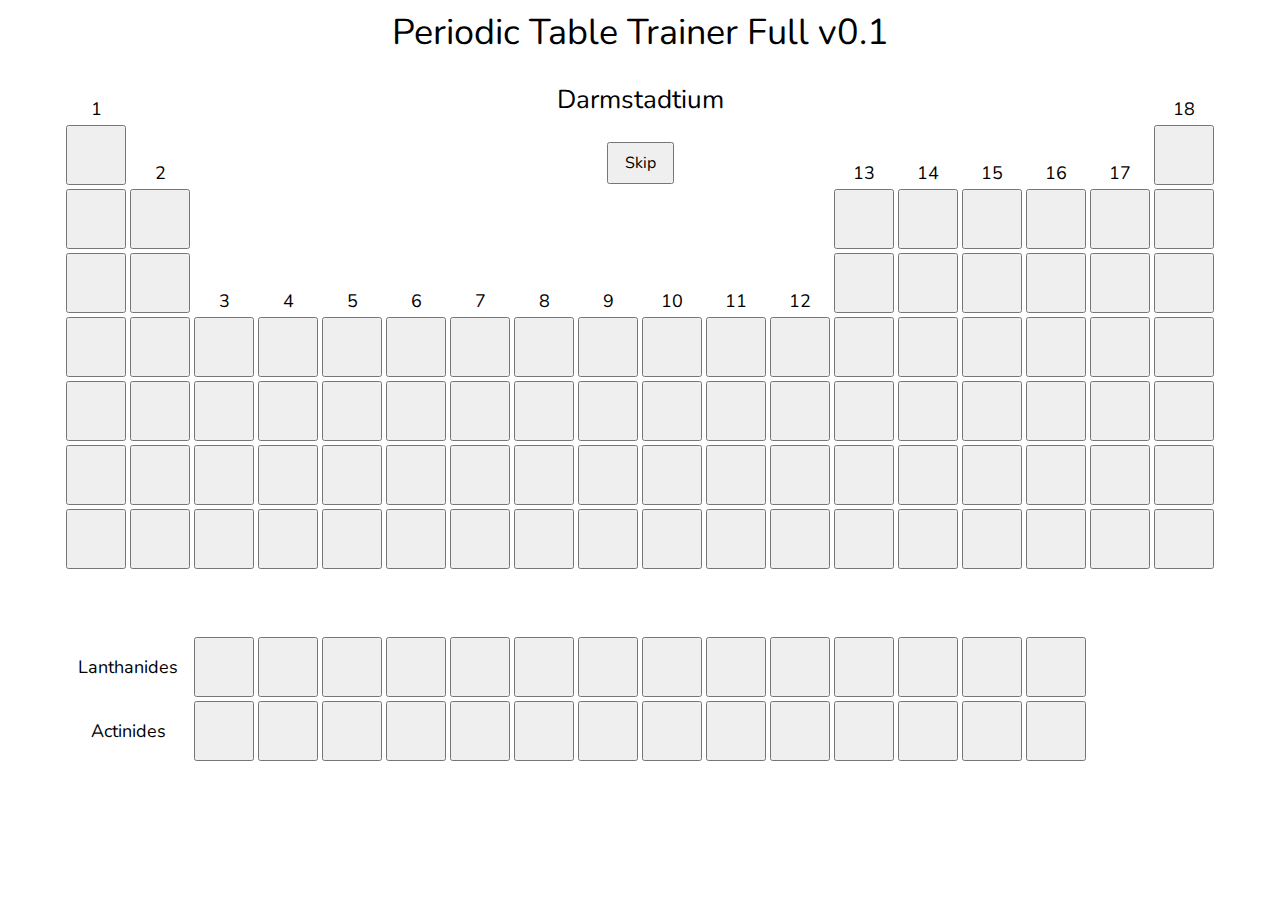
<file: fullptable/index.html>
<!doctype html>
<html>
<head>
  <meta charset="utf-8">
  <link href="https://fonts.googleapis.com/css?family=Nunito" rel="stylesheet">
  <title>periodic table trainer</title>
  <link rel="stylesheet" href="index.css">
</head>
<body>
  <div id="topbar" class="topbar">
    <div id="txt1" class="txt1">Periodic Table Trainer Full v0.1</div>
    <div id="txt3" class="txt3">
      <span id="txt2" class="txt2"></span>
    </div>
    <div id="txt4" class="txt4">
      <button id="skip" class="skip">Skip</button>
    </div>
    <div id="txt5" class="txt5">
      <button id="restart" class="restart">Restart</button>
      <button id="practice" class="practice">Practice Mistakes</button>
    </div>
  </div>
  <table id="main" class="main">
    <tr>
      <td class="no">1</td>
      <td colspan=16></td>
      <td class="no">18</td>
    </tr>
    <tr>
      <td id="s1"><button></button></td>
      <td class="no">2</td>
      <td colspan=10></td>
      <td class="no">13</td>
      <td class="no" class="no">14</td>
      <td class="no">15</td>
      <td class="no">16</td>
      <td class="no">17</td>
      <td id="s2"><button></button></td>
    </tr>
    <tr>
      <td id="s3"><button></button></td>
      <td id="s4"><button></button></td>
      <td colspan=10></td>
      <td id="s5"><button></button></td>
      <td id="s6"><button></button></td>
      <td id="s7"><button></button></td>
      <td id="s8"><button></button></td>
      <td id="s9"><button></button></td>
      <td id="s10"><button></button></td>
    </tr>
    <tr>
      <td id="s11"><button></button></td>
      <td id="s12"><button></button></td>
      <td class="no">3</td>
      <td class="no">4</td>
      <td class="no">5</td>
      <td class="no">6</td>
      <td class="no">7</td>
      <td class="no">8</td>
      <td class="no">9</td>
      <td class="no">10</td>
      <td class="no">11</td>
      <td class="no">12</td>
      <td id="s13"><button></button></td>
      <td id="s14"><button></button></td>
      <td id="s15"><button></button></td>
      <td id="s16"><button></button></td>
      <td id="s17"><button></button></td>
      <td id="s18"><button></button></td>
    </tr>
    <tr>
      <td id="s19"><button></button></td>
      <td id="s20"><button></button></td>
      <td id="s21"><button></button></td>
      <td id="s22"><button></button></td>
      <td id="s23"><button></button></td>
      <td id="s24"><button></button></td>
      <td id="s25"><button></button></td>
      <td id="s26"><button></button></td>
      <td id="s27"><button></button></td>
      <td id="s28"><button></button></td>
      <td id="s29"><button></button></td>
      <td id="s30"><button></button></td>
      <td id="s31"><button></button></td>
      <td id="s32"><button></button></td>
      <td id="s33"><button></button></td>
      <td id="s34"><button></button></td>
      <td id="s35"><button></button></td>
      <td id="s36"><button></button></td>
    </tr>
    <tr>
      <td id="s37"><button></button></td>
      <td id="s38"><button></button></td>
      <td id="s39"><button></button></td>
      <td id="s40"><button></button></td>
      <td id="s41"><button></button></td>
      <td id="s42"><button></button></td>
      <td id="s43"><button></button></td>
      <td id="s44"><button></button></td>
      <td id="s45"><button></button></td>
      <td id="s46"><button></button></td>
      <td id="s47"><button></button></td>
      <td id="s48"><button></button></td>
      <td id="s49"><button></button></td>
      <td id="s50"><button></button></td>
      <td id="s51"><button></button></td>
      <td id="s52"><button></button></td>
      <td id="s53"><button></button></td>
      <td id="s54"><button></button></td>
    </tr>
    <tr>
      <td id="s55"><button></button></td>
      <td id="s56"><button></button></td>
      <td id="s71"><button></button></td>
      <td id="s72"><button></button></td>
      <td id="s73"><button></button></td>
      <td id="s74"><button></button></td>
      <td id="s75"><button></button></td>
      <td id="s76"><button></button></td>
      <td id="s77"><button></button></td>
      <td id="s78"><button></button></td>
      <td id="s79"><button></button></td>
      <td id="s80"><button></button></td>
      <td id="s81"><button></button></td>
      <td id="s82"><button></button></td>
      <td id="s83"><button></button></td>
      <td id="s84"><button></button></td>
      <td id="s85"><button></button></td>
      <td id="s86"><button></button></td>
    </tr>
    <tr>
      <td id="s87"><button></button></td>
      <td id="s88"><button></button></td>
      <td id="s103"><button></button></td>
      <td id="s104"><button></button></td>
      <td id="s105"><button></button></td>
      <td id="s106"><button></button></td>
      <td id="s107"><button></button></td>
      <td id="s108"><button></button></td>
      <td id="s109"><button></button></td>
      <td id="s110"><button></button></td>
      <td id="s111"><button></button></td>
      <td id="s112"><button></button></td>
      <td id="s113"><button></button></td>
      <td id="s114"><button></button></td>
      <td id="s115"><button></button></td>
      <td id="s116"><button></button></td>
      <td id="s117"><button></button></td>
      <td id="s118"><button></button></td>
    </tr>
    <tr>
      <td colspan="18"></td>
    </tr>
    <tr>
      <td colspan="2" class="lanthacta">Lanthanides</td>
      <td id="s57"><button></button></td>
      <td id="s58"><button></button></td>
      <td id="s59"><button></button></td>
      <td id="s60"><button></button></td>
      <td id="s61"><button></button></td>
      <td id="s62"><button></button></td>
      <td id="s63"><button></button></td>
      <td id="s64"><button></button></td>
      <td id="s65"><button></button></td>
      <td id="s66"><button></button></td>
      <td id="s67"><button></button></td>
      <td id="s68"><button></button></td>
      <td id="s69"><button></button></td>
      <td id="s70"><button></button></td>
    </tr>
    <tr>
      <td colspan="2" class="lanthacta">Actinides</td>
      <td id="s89"><button></button></td>
      <td id="s90"><button></button></td>
      <td id="s91"><button></button></td>
      <td id="s92"><button></button></td>
      <td id="s93"><button></button></td>
      <td id="s94"><button></button></td>
      <td id="s95"><button></button></td>
      <td id="s96"><button></button></td>
      <td id="s97"><button></button></td>
      <td id="s98"><button></button></td>
      <td id="s99"><button></button></td>
      <td id="s100"><button></button></td>
      <td id="s101"><button></button></td>
      <td id="s102"><button></button></td>
    </tr>
  </table>
  <script src='names.js'></script>
  <script src='index.js'></script>
</body>
</html>
</file>
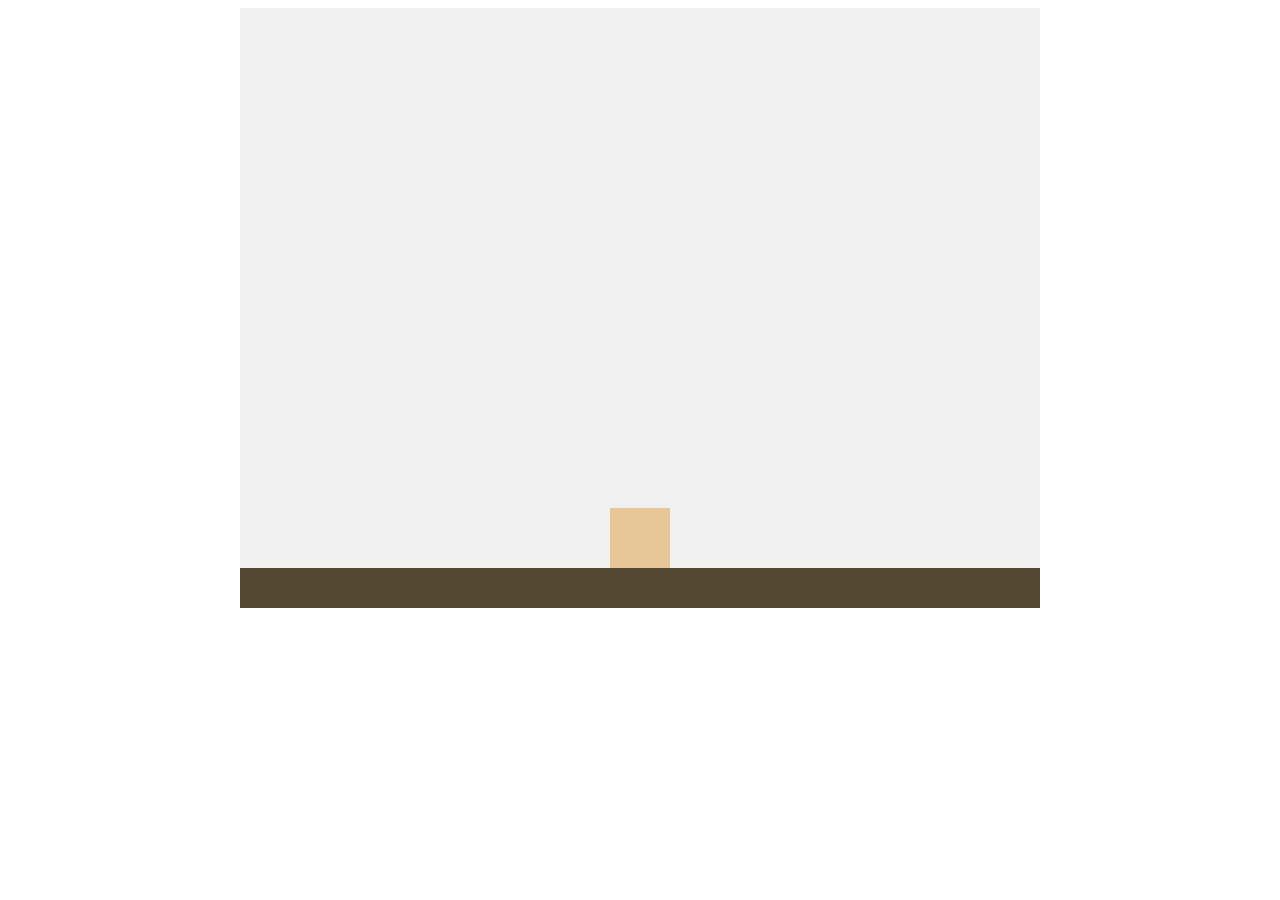
<file: movement/index.html>
<html>
<head>
  <meta charset="utf-8">
  <link href="https://fonts.googleapis.com/css?family=Nunito" rel="stylesheet">
  <title>cool movement</title>
</head>
<body>
  <script src='p5.js'></script>
  <script src='index.js'></script>
</body>
</html>
</file>
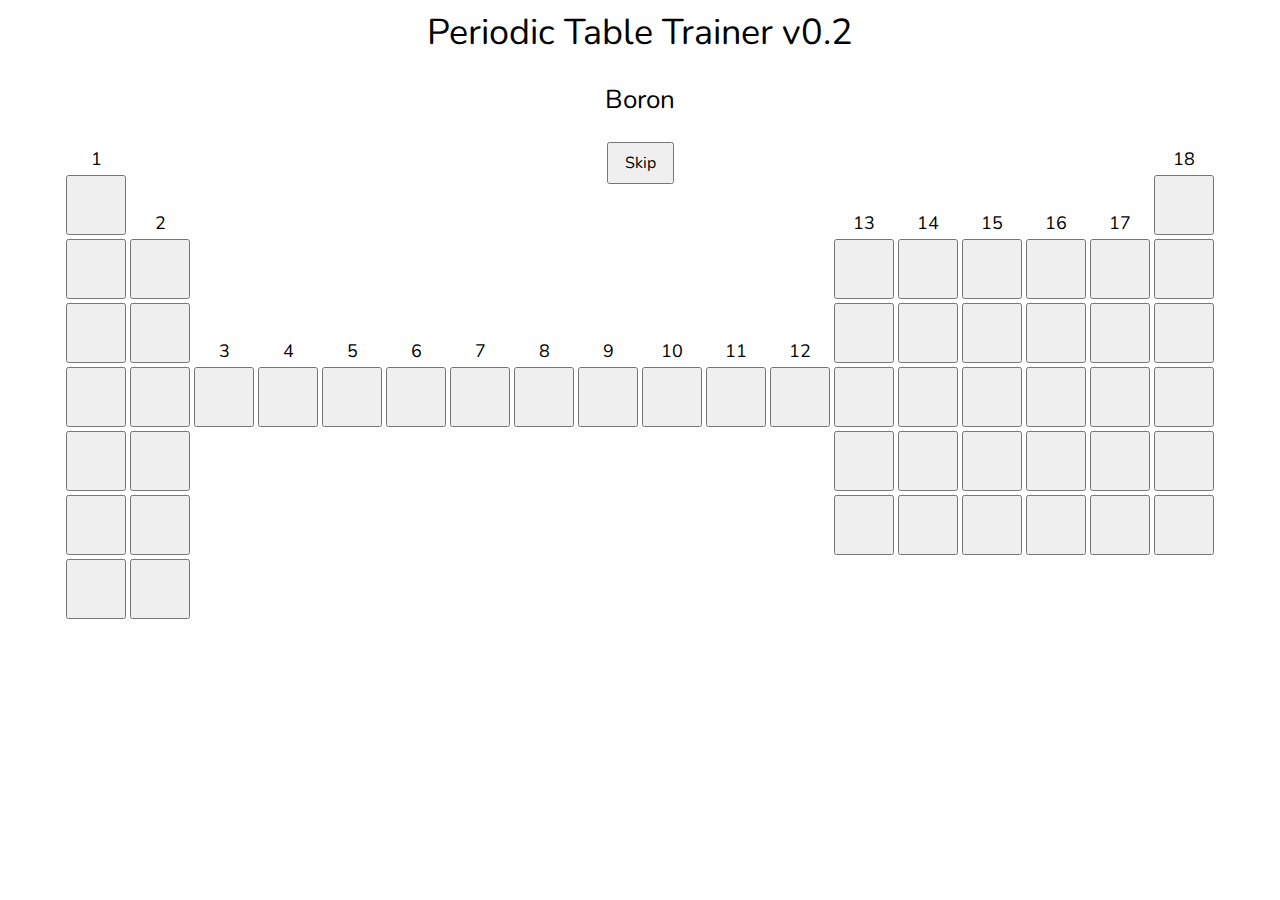
<file: ptable/index.html>
<!doctype html>
<html>
<head>
  <meta charset="utf-8">
  <link href="https://fonts.googleapis.com/css?family=Nunito" rel="stylesheet">
  <title>periodic table trainer</title>
  <link rel="stylesheet" href="index.css">
</head>
<body>
  <div id="topbar" class="topbar">
    <div id="txt1" class="txt1">Periodic Table Trainer v0.2</div>
    <div id="txt3" class="txt3">
      <span id="txt2" class="txt2"></span>
    </div>
    <div id="txt4" class="txt4">
      <button id="skip" class="skip">Skip</button>
    </div>
    <div id="txt5" class="txt5">
      <button id="restart" class="restart">Restart</button>
      <button id="practice" class="practice">Practice Mistakes</button>
    </div>
  </div>
  <table id="main" class="main">
    <tr>
      <td class="no">1</td>
      <td colspan=16></td>
      <td class="no">18</td>
    </tr>
    <tr>
      <td id="s1"><button></button></td>
      <td class="no">2</td>
      <td colspan=10></td>
      <td class="no">13</td>
      <td class="no" class="no">14</td>
      <td class="no">15</td>
      <td class="no">16</td>
      <td class="no">17</td>
      <td id="s2"><button></button></td>
    </tr>
    <tr>
      <td id="s3"><button></button></td>
      <td id="s4"><button></button></td>
      <td colspan=10></td>
      <td id="s5"><button></button></td>
      <td id="s6"><button></button></td>
      <td id="s7"><button></button></td>
      <td id="s8"><button></button></td>
      <td id="s9"><button></button></td>
      <td id="s10"><button></button></td>
    </tr>
    <tr>
      <td id="s11"><button></button></td>
      <td id="s12"><button></button></td>
      <td class="no">3</td>
      <td class="no">4</td>
      <td class="no">5</td>
      <td class="no">6</td>
      <td class="no">7</td>
      <td class="no">8</td>
      <td class="no">9</td>
      <td class="no">10</td>
      <td class="no">11</td>
      <td class="no">12</td>
      <td id="s13"><button></button></td>
      <td id="s14"><button></button></td>
      <td id="s15"><button></button></td>
      <td id="s16"><button></button></td>
      <td id="s17"><button></button></td>
      <td id="s18"><button></button></td>
    </tr>
    <tr>
      <td id="s19"><button></button></td>
      <td id="s20"><button></button></td>
      <td id="s21"><button></button></td>
      <td id="s22"><button></button></td>
      <td id="s23"><button></button></td>
      <td id="s24"><button></button></td>
      <td id="s25"><button></button></td>
      <td id="s26"><button></button></td>
      <td id="s27"><button></button></td>
      <td id="s28"><button></button></td>
      <td id="s29"><button></button></td>
      <td id="s30"><button></button></td>
      <td id="s31"><button></button></td>
      <td id="s32"><button></button></td>
      <td id="s33"><button></button></td>
      <td id="s34"><button></button></td>
      <td id="s35"><button></button></td>
      <td id="s36"><button></button></td>
    </tr>
    <tr>
      <td id="s37"><button></button></td>
      <td id="s38"><button></button></td>
      <td colspan=10></td>
      <td id="s39"><button></button></td>
      <td id="s40"><button></button></td>
      <td id="s41"><button></button></td>
      <td id="s42"><button></button></td>
      <td id="s43"><button></button></td>
      <td id="s44"><button></button></td>
    </tr>
    <tr>
      <td id="s45"><button></button></td>
      <td id="s46"><button></button></td>
      <td colspan=10></td>
      <td id="s47"><button></button></td>
      <td id="s48"><button></button></td>
      <td id="s49"><button></button></td>
      <td id="s50"><button></button></td>
      <td id="s51"><button></button></td>
      <td id="s52"><button></button></td>
    </tr>
    <tr>
      <td id="s53"><button></button></td>
      <td id="s54"><button></button></td>
      <td colspan=16></td>
    </tr>
  </table>
  <script src='names.js'></script>
  <script src='index.js'></script>
</body>
</html>
</file>
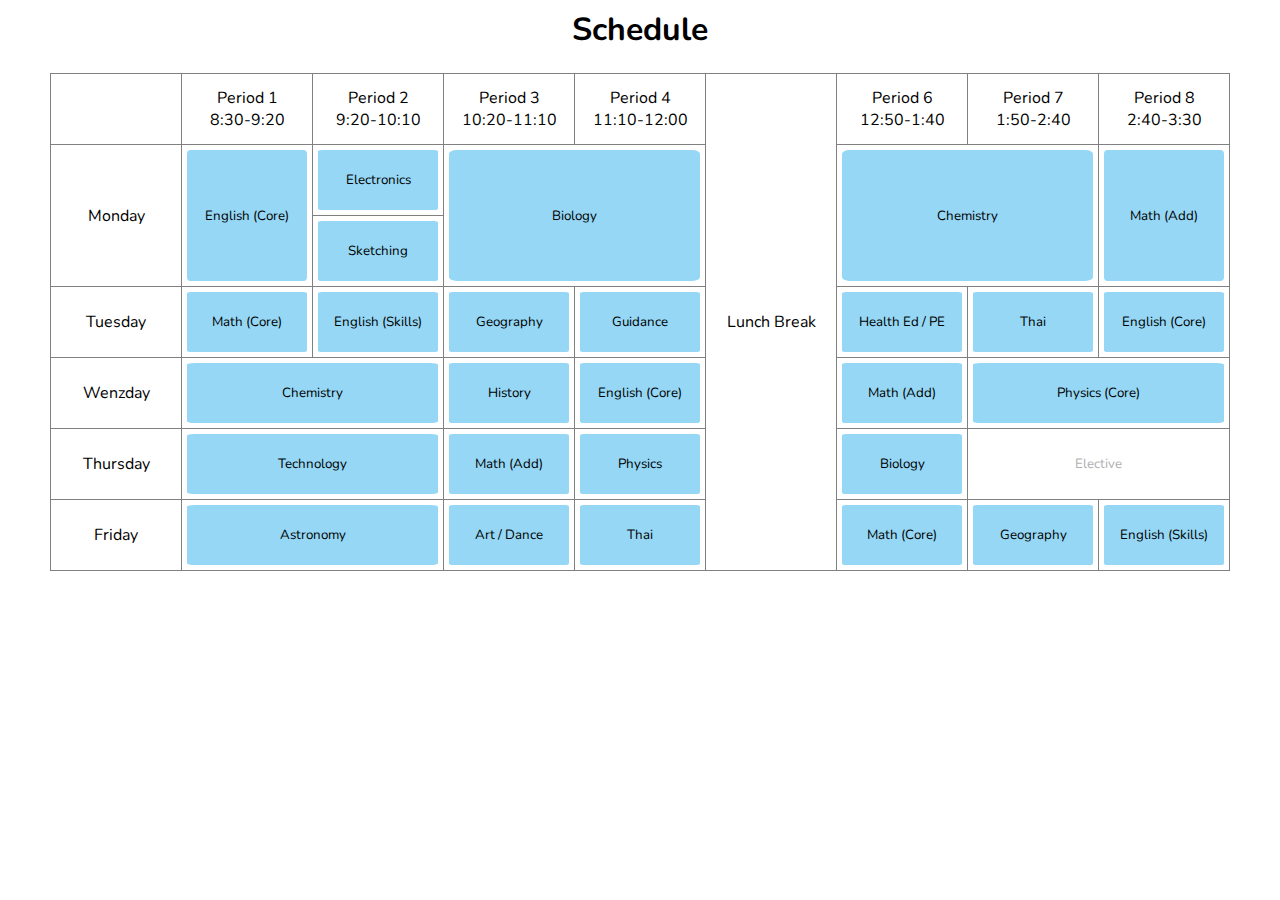
<file: schedule/index.html>
<!DOCTYPE html>
<html>
<head>
  <meta charset="utf-8">
  <link href="https://fonts.googleapis.com/css?family=Nunito" rel="stylesheet">
  <title>Schedule</title>
</head>
<body>
  <h1 id="h1">Schedule</h1><br>
  <table id="schedule" border="1" class="schedule">
    <tr>
      <td></td>
      <td>Period 1<br>8:30-9:20</td>
      <td>Period 2<br>9:20-10:10</td>
      <td>Period 3<br>10:20-11:10</td>
      <td>Period 4<br>11:10-12:00</td>
      <td rowspan="9">Lunch Break</td>
      <td>Period 6<br>12:50-1:40</td>
      <td>Period 7<br>1:50-2:40</td>
      <td>Period 8<br>2:40-3:30</td>
    </tr>
    <tr>
      <td rowspan="2">Monday</td>
      <td rowspan="2"><button id="cpmon1">English (Core)</button></td>
      <td><button id="cpmon2a">Electronics</button></td>
      <td rowspan="2" colspan="2"><button id="cpmon3">Biology</button></td>
      <td rowspan="2" colspan="2"><button id="cpmon6">Chemistry</button></td>
      <td rowspan="2"><button id="cpmon8">Math (Add)</button></td>
    </tr>
    <tr>
      <td><button id="cpmon2b">Sketching</button></td></td>
    </tr>
    <tr>
      <td rowspan="2">Tuesday</td>
      <td rowspan="2"><button id="cptue1">Math (Core)</button></td>
      <td rowspan="2"><button id="cptue2">English (Skills)</button></td>
      <td rowspan="2"><button id="cptue3">Geography</button></td>
      <td rowspan="2"><button id="cptue4">Guidance</button></td>
      <td rowspan="2"><button id="cptue6">Health Ed / PE</button></td>
      <td rowspan="2"><button id="cptue7">Thai</button></td>
      <td rowspan="2"><button id="cptue8">English (Core)</button></td>
    </tr>
    <tr>
    </tr>
    <tr>
      <td>Wenzday</td>
      <td colspan="2"><button id="cpwed1">Chemistry</button></td>
      <td><button id="cpwed3">History</button></td>
      <td><button id="cpwed4">English (Core)</button></td>
      <td><button id="cpwed6">Math (Add)</button></td>
      <td colspan="2"><button id="cpwed7">Physics (Core)</button></td>
    </tr>
    <tr>
    </tr>
    <tr>
      <td>Thursday</td>
      <td colspan="2"><button id="cpthu1">Technology</button></td>
      <td><button id="cpthu3">Math (Add)</button></td>
      <td><button id="cpthu4">Physics</button></td>
      <td><button id="cpthu6">Biology</button></td>
      <td colspan="2"><button id="cpthu7">Elective</button></td>
    </tr>
    <tr>
      <td>Friday</td>
      <td colspan="2"><button id="cpfri1">Astronomy</button></td>
      <td><button id="cpfri3">Art / Dance</button></td>
      <td><button id="cpfri4">Thai</button></td>
      <td><button id="cpfri6">Math (Core)</button></td>
      <td><button id="cpfri7">Geography</button></td>
      <td><button id="cpfri8">English (Skills)</button></td>
    </tr>
  </table>
  <link href="style.css" rel="stylesheet">
  <script src="sketch.js"></script>
</body>
</html>
</file>
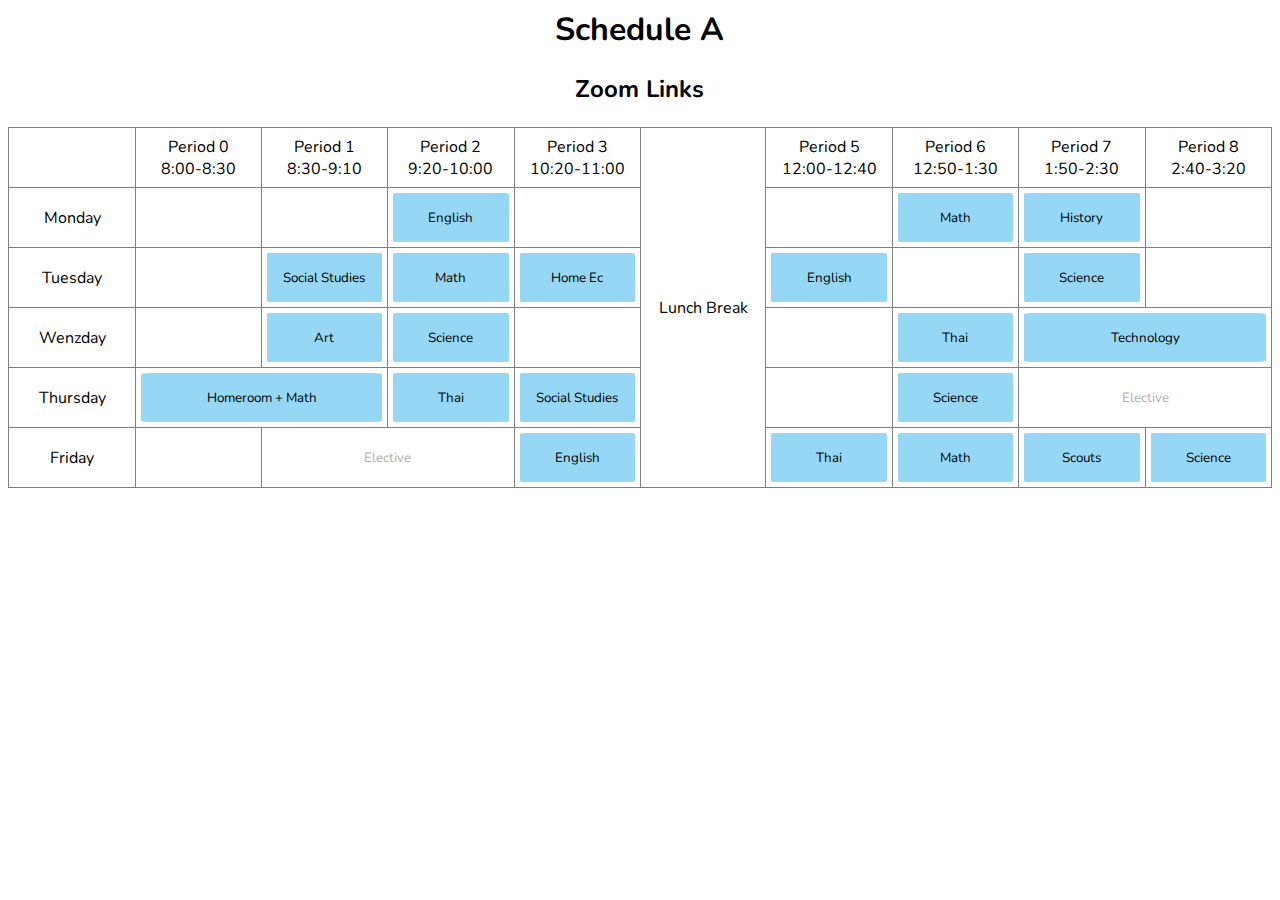
<file: schedule/a/index.html>
<html>
<head>
  <meta charset="utf-8">
  <link href="https://fonts.googleapis.com/css?family=Nunito" rel="stylesheet">
  <title>Schedule</title>
</head>
<body>
  <h1 id="h1"></h1><br>
  <h2 id="h2"></h2><br>
  <table id="schedule" border="1" class="schedule">
    <tr>
      <td></td>
      <td>Period 0<br>8:00-8:30</td>
      <td>Period 1<br>8:30-9:10</td>
      <td>Period 2<br>9:20-10:00</td>
      <td>Period 3<br>10:20-11:00</td>
      <td rowspan="6">Lunch Break</td>
      <td>Period 5<br>12:00-12:40</td>
      <td>Period 6<br>12:50-1:30</td>
      <td>Period 7<br>1:50-2:30</td>
      <td>Period 8<br>2:40-3:20</td>
    </tr>
    <tr>
      <td>Monday</td>
      <td></td>
      <td><button id="mon1"></button></td>
      <td><button id="mon2"></button></td>
      <td><button id="mon3"></button></td>
      <td><button id="mon5"></button></td>
      <td><button id="mon6"></button></td>
      <td><button id="mon7"></button></td>
      <td><button id="mon8"></button></td>
    </tr>
    <tr>
      <td>Tuesday</td>
      <td></td>
      <td><button id="tue1"></button></td>
      <td><button id="tue2"></button></td>
      <td><button id="tue3"></button></td>
      <td><button id="tue5"></button></td>
      <td><button id="tue6"></button></td>
      <td><button id="tue7"></button></td>
      <td><button id="tue8"></button></td>
    </tr>
    <tr>
      <td>Wenzday</td>
      <td></td>
      <td><button id="wed1"></button></td>
      <td><button id="wed2"></button></td>
      <td><button id="wed3"></button></td>
      <td><button id="wed5"></button></td>
      <td><button id="wed6"></button></td>
      <td colspan="2"><button id="wed7"></button></td>
    </tr>
    <tr>
      <td>Thursday</td>
      <td colspan="2"><button id="thu0"></button></td>
      <td><button id="thu2"></button></td>
      <td><button id="thu3"></button></td>
      <td><button id="thu5"></button></td>
      <td><button id="thu6"></button></td>
      <td colspan="2"><button id="thu7">Elective</button></td>
    </tr>
    <tr>
      <td>Friday</td>
      <td></td>
      <td colspan="2"><button id="fri1">Elective</button></td>
      <td><button id="fri3"></button></td>
      <td><button id="fri5"></button></td>
      <td><button id="fri6"></button></td>
      <td><button id="fri7"></button></td>
      <td><button id="fri8"></button></td>
    </tr>
  </table>
  <table id="cpschedule" border="1" class="cpschedule">
    <tr>
      <td></td>
      <td>Period 0<br>8:00-8:30</td>
      <td>Period 1<br>8:30-9:10</td>
      <td>Period 2<br>9:20-10:00</td>
      <td>Period 3<br>10:20-11:00</td>
      <td rowspan="6">Lunch Break</td>
      <td>Period 5<br>12:00-12:40</td>
      <td>Period 6<br>12:50-1:30</td>
      <td>Period 7<br>1:50-2:30</td>
      <td>Period 8<br>2:40-3:20</td>
    </tr>
    <tr>
      <td>Monday</td>
      <td></td>
      <td><button id="cpmon1"></button></td>
      <td><button id="cpmon2"></button></td>
      <td><button id="cpmon3"></button></td>
      <td colspan="2"><button id="cpmon5"></button></td>
      <td><button id="cpmon7"></button></td>
      <td><button id="cpmon8"></button></td>
    </tr>
    <tr>
      <td>Tuesday</td>
      <td></td>
      <td><button id="cptue1"></button></td>
      <td><button id="cptue2"></button></td>
      <td><button id="cptue3"></button></td>
      <td><button id="cptue5"></button></td>
      <td><button id="cptue6"></button></td>
      <td colspan="2"><button id="cptue7"></button></td>
    </tr>
    <tr>
      <td>Wenzday</td>
      <td></td>
      <td><button id="cpwed1"></button></td>
      <td><button id="cpwed2"></button></td>
      <td><button id="cpwed3"></button></td>
      <td><button id="cpwed5"></button></td>
      <td><button id="cpwed6"></button></td>
      <td colspan="2"><button id="cpwed7"></button></td>
    </tr>
    <tr>
      <td>Thursday</td>
      <td><button id="cpthu0"></button></td>
      <td><button id="cpthu1"></button></td>
      <td><button id="cpthu2"></button></td>
      <td><button id="cpthu3"></button></td>
      <td><button id="cpthu5"></button></td>
      <td><button id="cpthu6"></button></td>
      <td colspan="2"><button id="cpthu7">Elective</button></td>
    </tr>
    <tr>
      <td>Friday</td>
      <td></td>
      <td colspan="2"><button id="cpfri1">Elective</button></td>
      <td><button id="cpfri3"></button></td>
      <td><button id="cpfri5"></button></td>
      <td><button id="cpfri6"></button></td>
      <td><button id="cpfri7"></button></td>
      <td><button id="cpfri8"></button></td>
    </tr>
  </table>
  <br>
  <div id="selbox" class="selbox">
    Select Group For <span id="selboxsubjecttext"></span><br>
    <button id="selboxg1"></button>
    <button id="selboxg2"></button>
  </div>
  <link href="index.css" rel="stylesheet">
  <script src="index.js"></script>
</body>
</html>
</file>
<file: fullptable/index.css>
.main{
  margin: auto;
  text-align: center;
}
.main td{
  width: 60px;
  height: 60px;
  font-family: Nunito;
}
.main td:not(.no):not(.lanthacta){
  vertical-align: top;
}
.no{
  vertical-align: bottom;
  font-size: 18px
}
.lanthacta{
  vertical-align: middle;
  font-size: 18px
}
.main button{
  width: 100%;
  height: 100%;
  font-family: Nunito;
  font-size: 22px;
  color: black;
}
.topbar div{
  display: table;
  font-family: Nunito;
}
.txt1{
  margin: auto;
  font-size: 36px;
}
.txt3{
  font-size: 26px;
  margin: 25px auto;
}
.txt4, .txt5{
  margin: auto;
}
.skip, .restart, .practice{
  padding: 8px 16px;
  font-family: Nunito;
  font-size: 16px;
  margin: auto 15px;
}
.topbar{
  height: 50px;
}
</file>
<file: ptable/index.css>
.main{
  margin: auto;
  text-align: center;
}
.main td{
  width: 60px;
  height: 60px;
  font-family: Nunito;
}
.main td:not(.no){
  vertical-align: top;
}
.no{
  vertical-align: bottom;
  font-size: 18px
}
.main button{
  width: 100%;
  height: 100%;
  font-family: Nunito;
  font-size: 22px;
  color: black;
}
.topbar div{
  display: table;
  font-family: Nunito;
}
.txt1{
  margin: auto;
  font-size: 36px;
}
.txt3{
  font-size: 26px;
  margin: 25px auto;
}
.txt4, .txt5{
  margin: auto;
}
.skip, .restart, .practice{
  padding: 8px 16px;
  font-family: Nunito;
  font-size: 16px;
  margin: auto 15px;
}
.topbar{
  height: 100px;
}
</file>
<file: schedule/style.css>
body{
  font-family: Nunito;
  text-align: center;
}
h1, h2{
  width: 20%;
  margin: auto;
}
button{
  border-radius: 3%;
}
.schedule{
  margin: auto;
  border-collapse: collapse;
  text-align: center;
}
.schedule td{
  width: 120px;
  height: 60px;
  padding: 5px;
}
.schedule button{
  width: 100%;
  height: 100%;
  font-family: Nunito;
  border: none;
}
.selbox button{
  width: 120px;
  height: 40px;
  margin: 5px;
  border: 1px;
  font-family: Nunito;
}
</file>
<file: schedule/a/index.css>
body{
  font-family: Nunito;
  text-align: center;
}
h1, h2{
  width: 20%;
  margin: auto;
}
button{
  border-radius: 3%;
}
.schedule, .cpschedule{
  margin: auto;
  border-collapse: collapse;
  text-align: center;
}
.schedule td, .cpschedule td{
  width: 120px;
  height: 60px;
  padding: 5px;
}
.schedule button, .cpschedule button{
  width: 100%;
  height: 100%;
  font-family: Nunito;
  border: none;
}
.selbox button{
  width: 120px;
  height: 40px;
  margin: 5px;
  border: 1px;
  font-family: Nunito;
}
</file>
